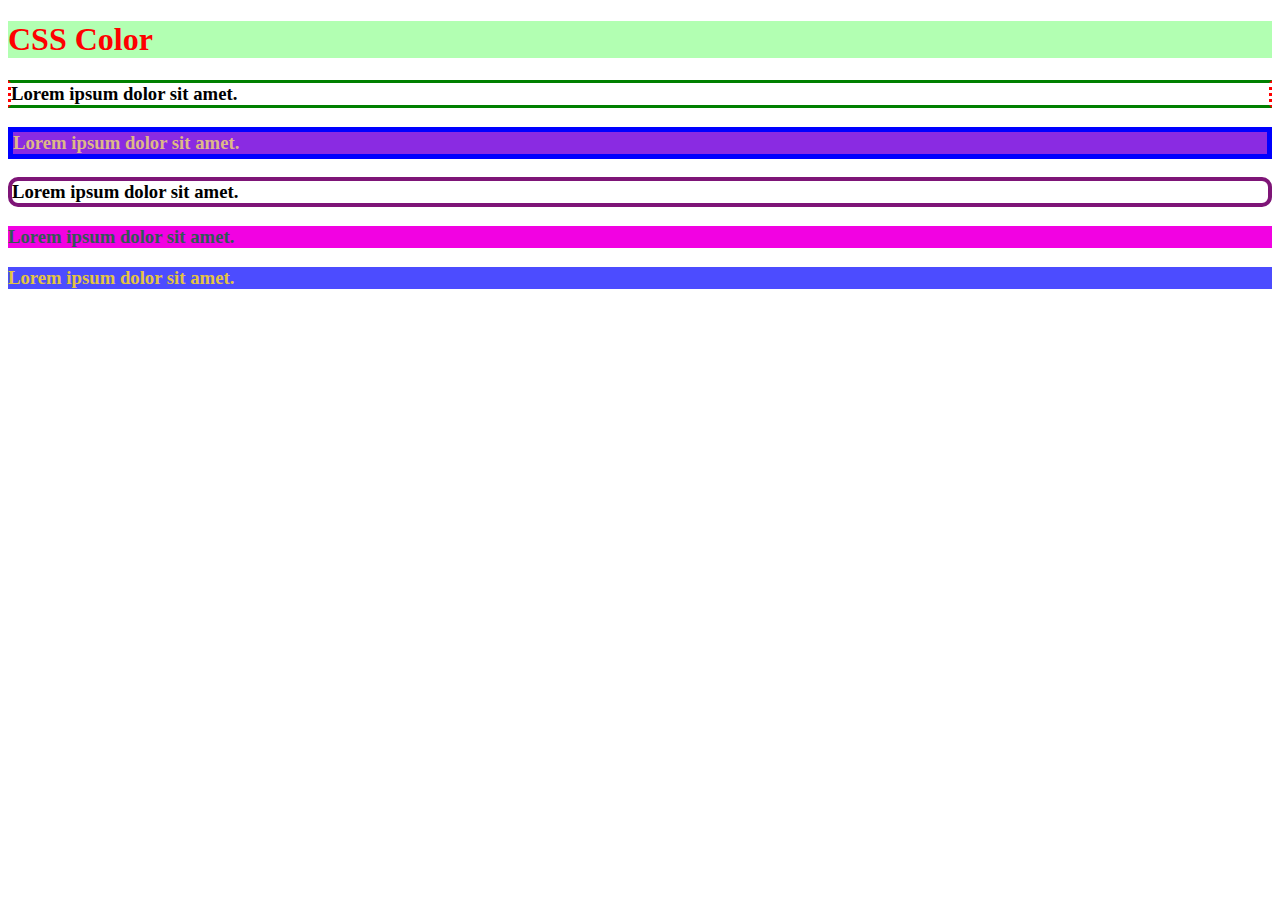
<file: session-3/index.html>
<!DOCTYPE html>
<html lang="en">
<head>
    <meta charset="UTF-8">
    <meta http-equiv="X-UA-Compatible" content="IE=edge">
    <meta name="viewport" content="width=device-width, initial-scale=1.0">
    <link rel="stylesheet" href="./style.css">
    <style>
        #box2 {
            background-color: blueviolet;
            color: burlywood;
        }

        #box3  {
            back
        }
    </style>
    <title>CSS Color</title>
</head>
<body>
    <h1>CSS Color</h1>
    <!-- style="background-color: aqua; color: red;"  -->
    <h3 id="box1">Lorem ipsum dolor sit amet.</h3>
    <h3 id="box2">Lorem ipsum dolor sit amet.</h3>
    <h3 id="box3">Lorem ipsum dolor sit amet.</h3>
    <h3 id="box4">Lorem ipsum dolor sit amet.</h3>
    <h3 class="box5">Lorem ipsum dolor sit amet.</h3>
    
</body>
</html>
</file>
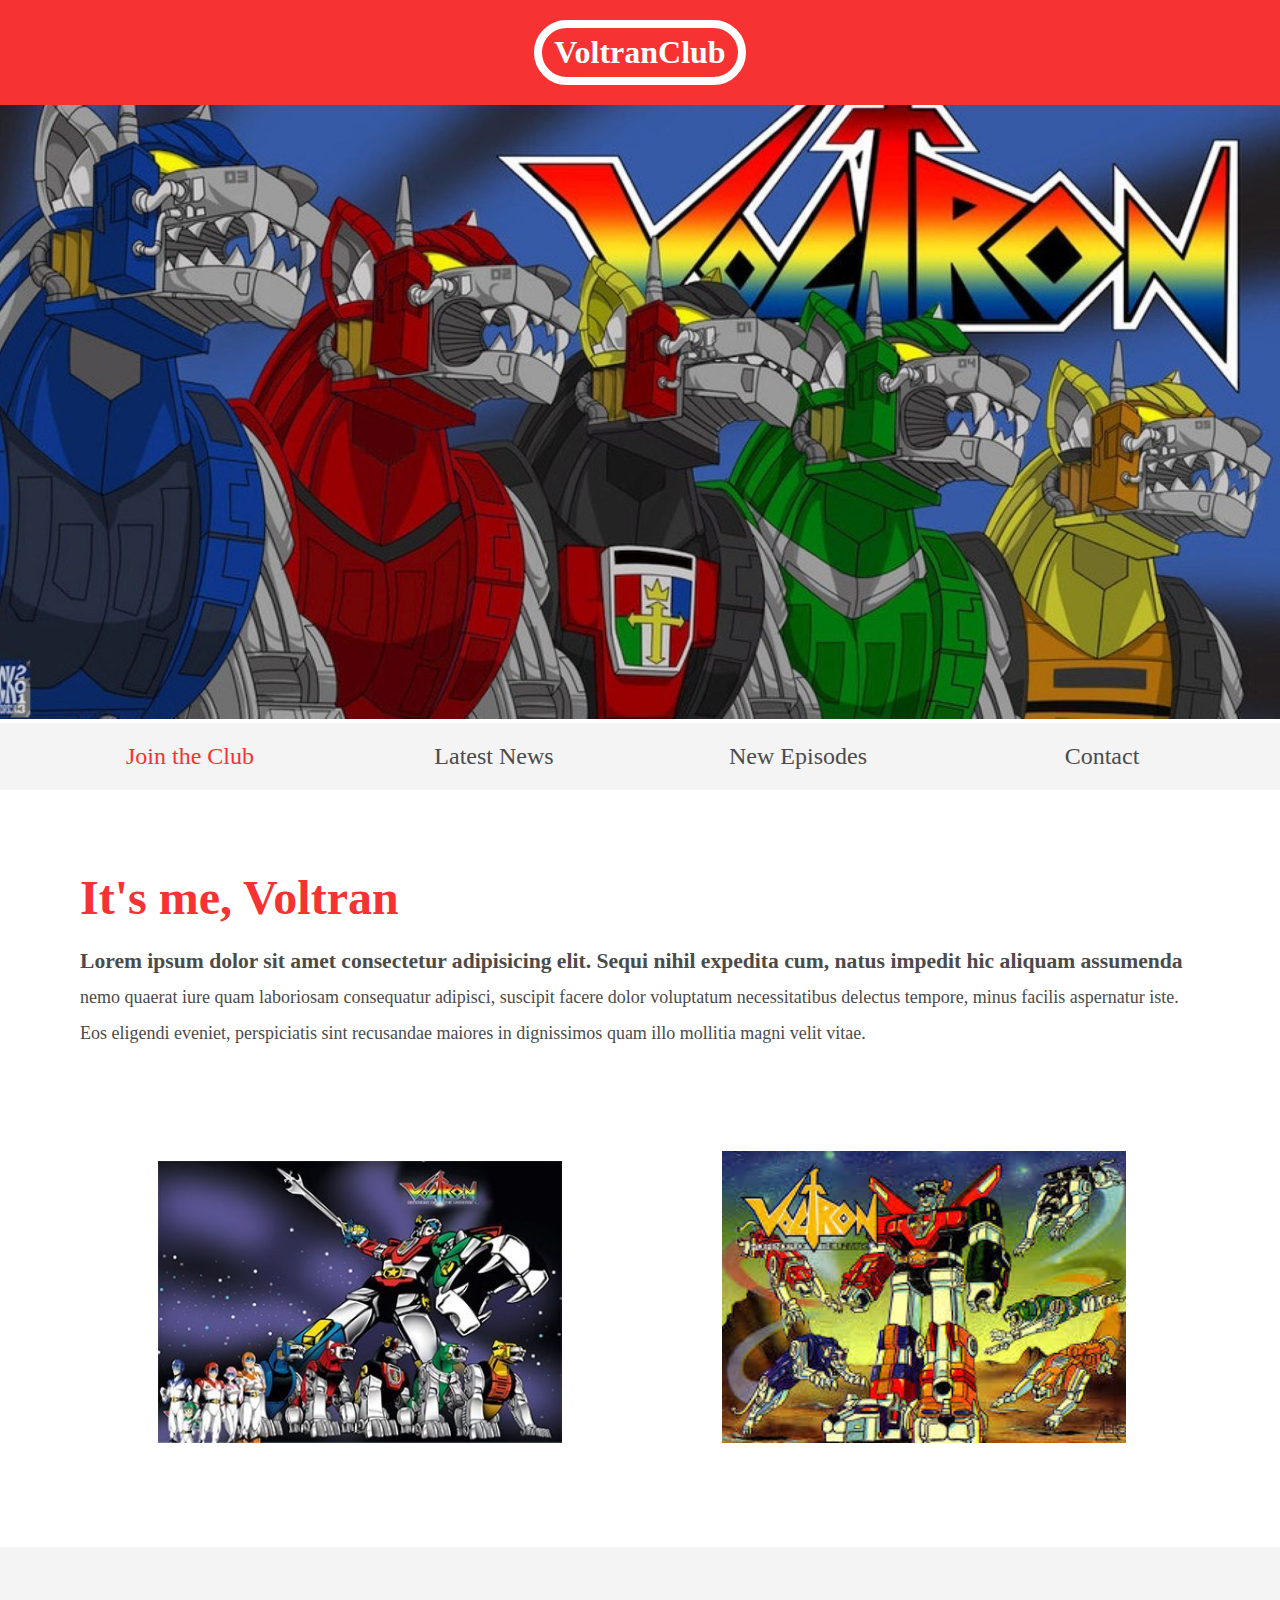
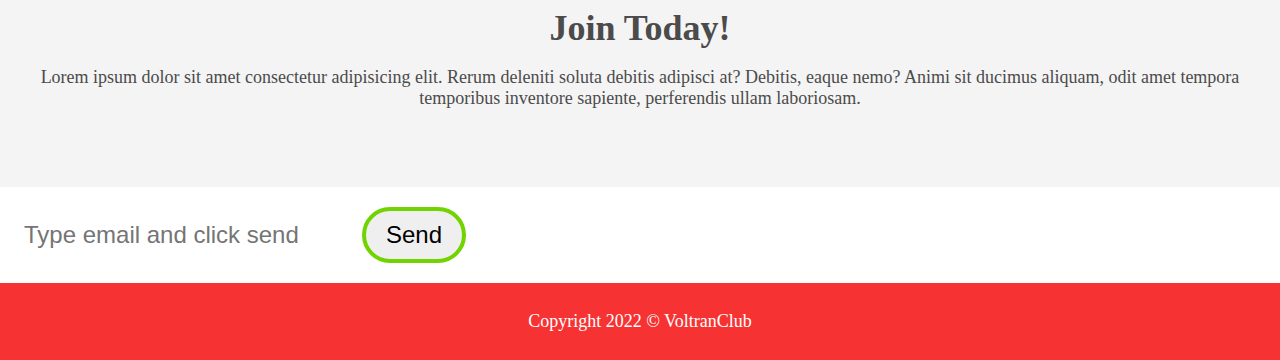
<file: session-3/voltranclup/index.html>
<!DOCTYPE html>
<html lang="en">
<head>
    <meta charset="UTF-8">
    <meta http-equiv="X-UA-Compatible" content="IE=edge">
    <meta name="viewport" content="width=device-width, initial-scale=1.0">
    <link rel="stylesheet" href="./style.css">
    <title>VoltranClub</title>
</head>
<body>
    <header>
        <h1>VoltranClub</h1>
    </header>

    <section class="banner">
        <img src="./voltran.jpg" alt="Voltran">
    </section>
    
    <nav>
        <ul>
            <li><a href="#" class="join">Join the Club</a></li>
            <li><a href="#">Latest News</a></li>
            <li><a href="#">New Episodes</a></li>
            <li><a href="#">Contact</a></li>
        </ul>
    </nav>
    <main>
        <article>
            <h2>It's me, Voltran</h2>
            <p>Lorem ipsum dolor sit amet consectetur adipisicing elit. Sequi nihil expedita cum, natus impedit hic aliquam assumenda nemo quaerat iure quam laboriosam consequatur adipisci, suscipit facere dolor voluptatum necessitatibus delectus tempore, minus facilis aspernatur iste. Eos eligendi eveniet, perspiciatis sint recusandae maiores in dignissimos quam illo mollitia magni velit vitae.

            </p>
        </article>
        <ul class="images">
            <li><img src="./voltran2.jpg" alt="Voltran images"></li>
            <li><img src="./voltran3.jpg" alt="Voltran images"></li>
        </ul>
    </main>
    <section>
        <section class="join">
            <h2>Join Today!</h2>
            <p>Lorem ipsum dolor sit amet consectetur adipisicing elit. Rerum deleniti soluta debitis adipisci at? Debitis, eaque nemo? Animi sit ducimus aliquam, odit amet tempora temporibus inventore sapiente, perferendis ullam laboriosam.</p>

        </section>
        <form action="x#">
            <input type="email" name="email" id="" placeholder="Type email and click send" required>
            <input type="submit" value="Send" id="submit" >
        </form>
    </section>
    <footer>
        <p class="copyright">Copyright 2022 &copy; VoltranClub</p>
    </footer>
</body>
</html>
</file>
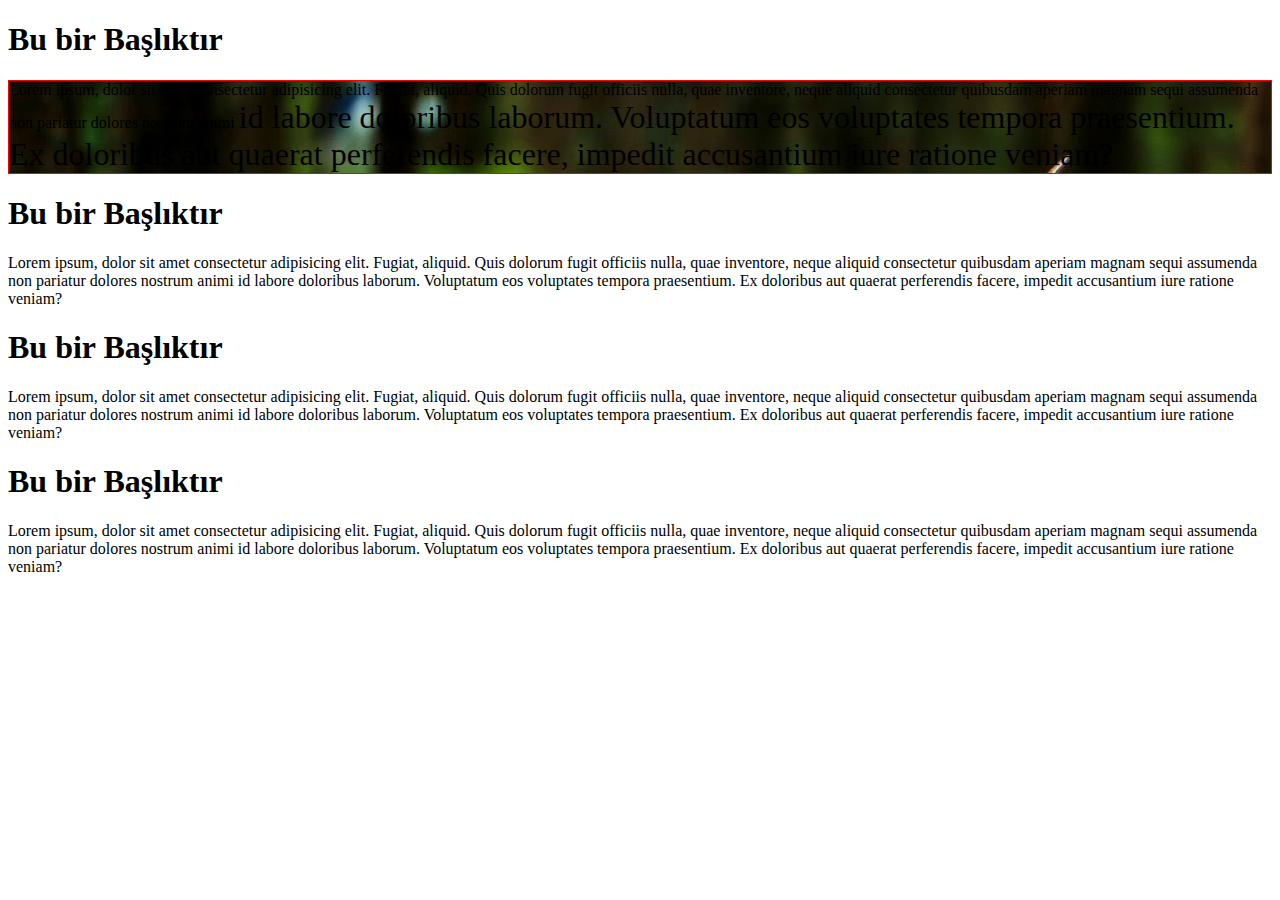
<file: session-1_recapt/div_span.html>
<!DOCTYPE html>
<html lang="en">
<head>
    <meta charset="UTF-8">
    <meta http-equiv="X-UA-Compatible" content="IE=edge">
    <meta name="viewport" content="width=device-width, initial-scale=1.0">
    <title>Document</title>
    <style>
        .div1 {
            border: 1px solid red;
            background-image: url(./resim2.jpg);

        }
        .span {
            font-size: 2rem;
        }
    </style>
</head>
<body>
    <div>
        <h1>
            Bu bir Başlıktır
        </h1>
        <p class="div1">Lorem ipsum, dolor sit amet consectetur adipisicing elit. Fugiat, aliquid. Quis dolorum fugit officiis nulla, quae inventore, neque aliquid consectetur quibusdam aperiam magnam sequi assumenda non pariatur dolores nostrum animi <span class="span">id labore doloribus laborum. Voluptatum eos voluptates tempora praesentium. Ex doloribus aut quaerat perferendis facere, impedit accusantium iure ratione veniam?</span> </p>
    </div>
    <div>
        <h1>
            Bu bir Başlıktır
        </h1>
        <p>Lorem ipsum, dolor sit amet consectetur adipisicing elit. Fugiat, aliquid. Quis dolorum fugit officiis nulla, quae inventore, neque aliquid consectetur quibusdam aperiam magnam sequi assumenda non pariatur dolores nostrum animi id labore doloribus laborum. Voluptatum eos voluptates tempora praesentium. Ex doloribus aut quaerat perferendis facere, impedit accusantium iure ratione veniam?</p>
    </div>
    <div>
        <h1>
            Bu bir Başlıktır
        </h1>
        <p>Lorem ipsum, dolor sit amet consectetur adipisicing elit. Fugiat, aliquid. Quis dolorum fugit officiis nulla, quae inventore, neque aliquid consectetur quibusdam aperiam magnam sequi assumenda non pariatur dolores nostrum animi id labore doloribus laborum. Voluptatum eos voluptates tempora praesentium. Ex doloribus aut quaerat perferendis facere, impedit accusantium iure ratione veniam?</p>
    </div>
    <div>
        <h1>
            Bu bir Başlıktır
        </h1>
        <p>Lorem ipsum, dolor sit amet consectetur adipisicing elit. Fugiat, aliquid. Quis dolorum fugit officiis nulla, quae inventore, neque aliquid consectetur quibusdam aperiam magnam sequi assumenda non pariatur dolores nostrum animi id labore doloribus laborum. Voluptatum eos voluptates tempora praesentium. Ex doloribus aut quaerat perferendis facere, impedit accusantium iure ratione veniam?</p>
    </div>
</body>
</html>
</file>
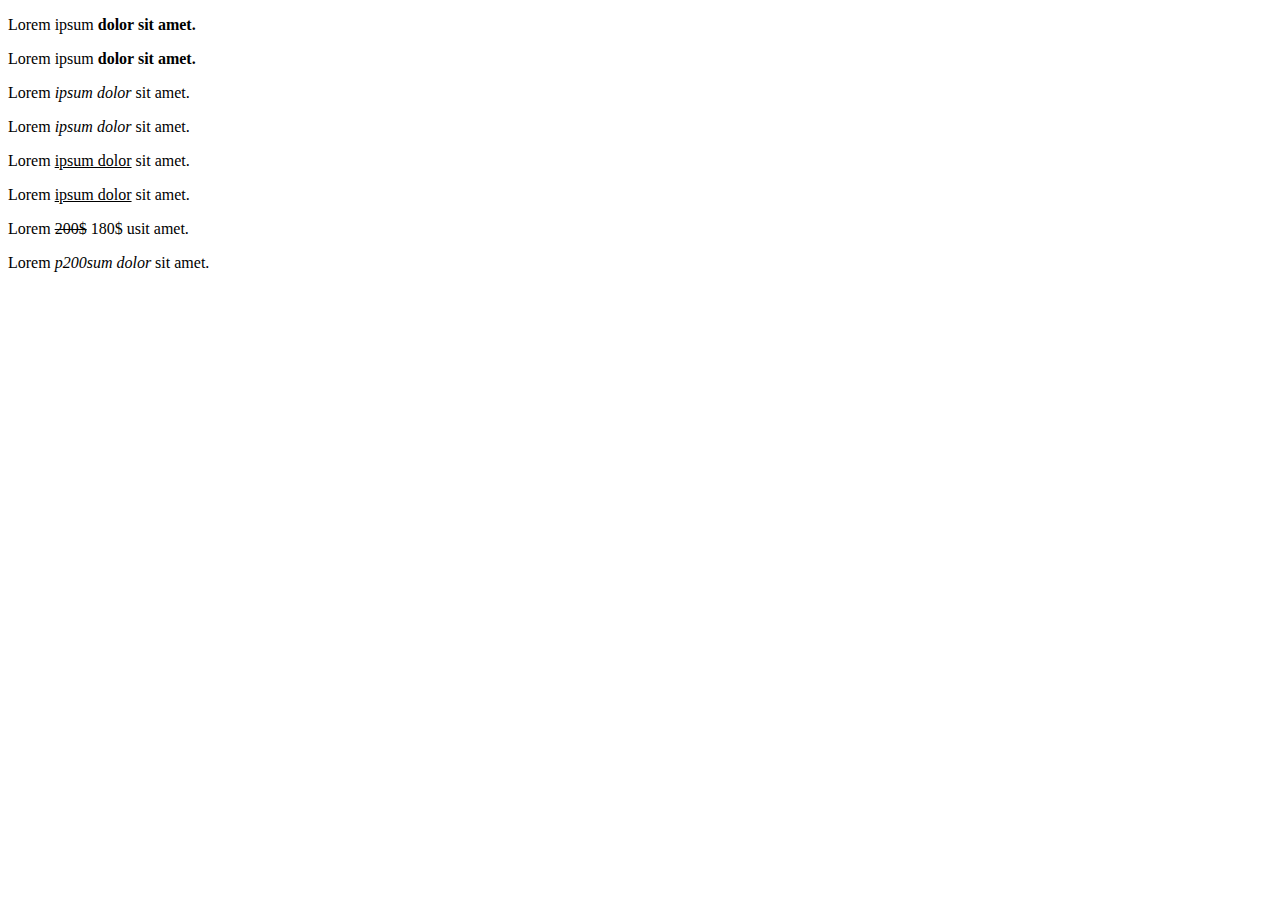
<file: session-1_recapt/formatting.html>
<!DOCTYPE html>
<html lang="en">
<head>
    <meta charset="UTF-8">
    <meta http-equiv="X-UA-Compatible" content="IE=edge">
    <meta name="viewport" content="width=device-width, initial-scale=1.0">
    <title>Biçilendirme</title>
</head>
<body>
    <p>Lorem ipsum <b>dolor sit amet.</b> </p>
    <p>Lorem ipsum <strong>dolor sit amet.</strong> </p>

    <p>Lorem <i>ipsum dolor</i>  sit amet.</p>
    <p>Lorem <em>ipsum dolor</em>  sit amet.</p>
    <p>Lorem <u>ipsum dolor</u>  sit amet.</p>
    <p>Lorem <ins>ipsum dolor</ins>  sit amet.</p>
    <p>Lorem <del>200$</del> 180$ usit amet.</p>
    <p>Lorem <em>p200sum dolor</em>  sit amet.</p>
    
</body>
</html>
</file>
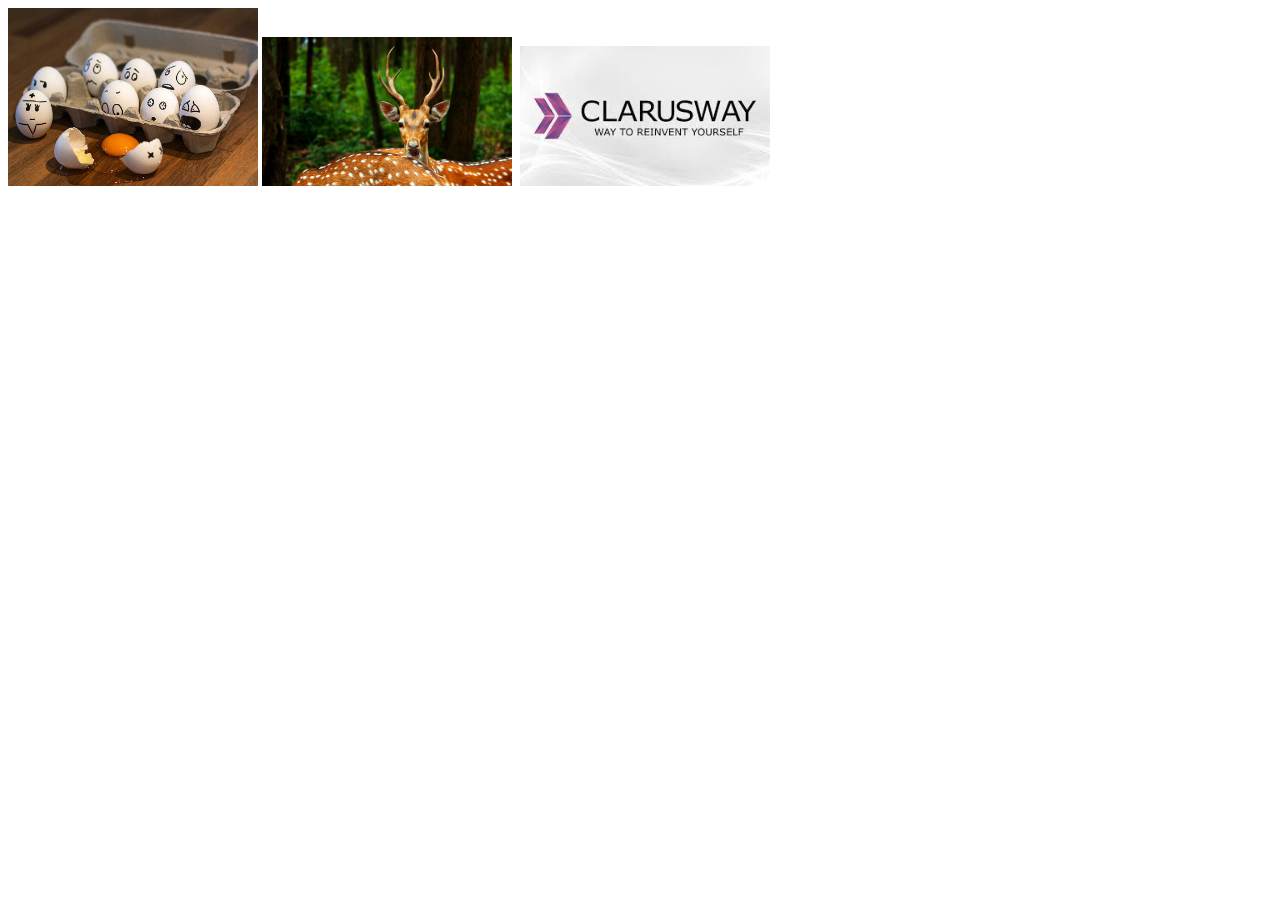
<file: session-1_recapt/images.html>
<!DOCTYPE html>
<html lang="en">
<head>
    <meta charset="UTF-8">
    <meta http-equiv="X-UA-Compatible" content="IE=edge">
    <meta name="viewport" content="width=device-width, initial-scale=1.0">
    <title>REsimler</title>
</head>
<body>
    <img src="./resim1.jpg" alt="yımırtalar" width="250px">
    <img src="./resim2.jpg" alt="antilop" width="250px">
    <img lorempicsum >
    <img src="[data-uri]" alt="clarusway" width="250">    
</body>
</html>
</file>
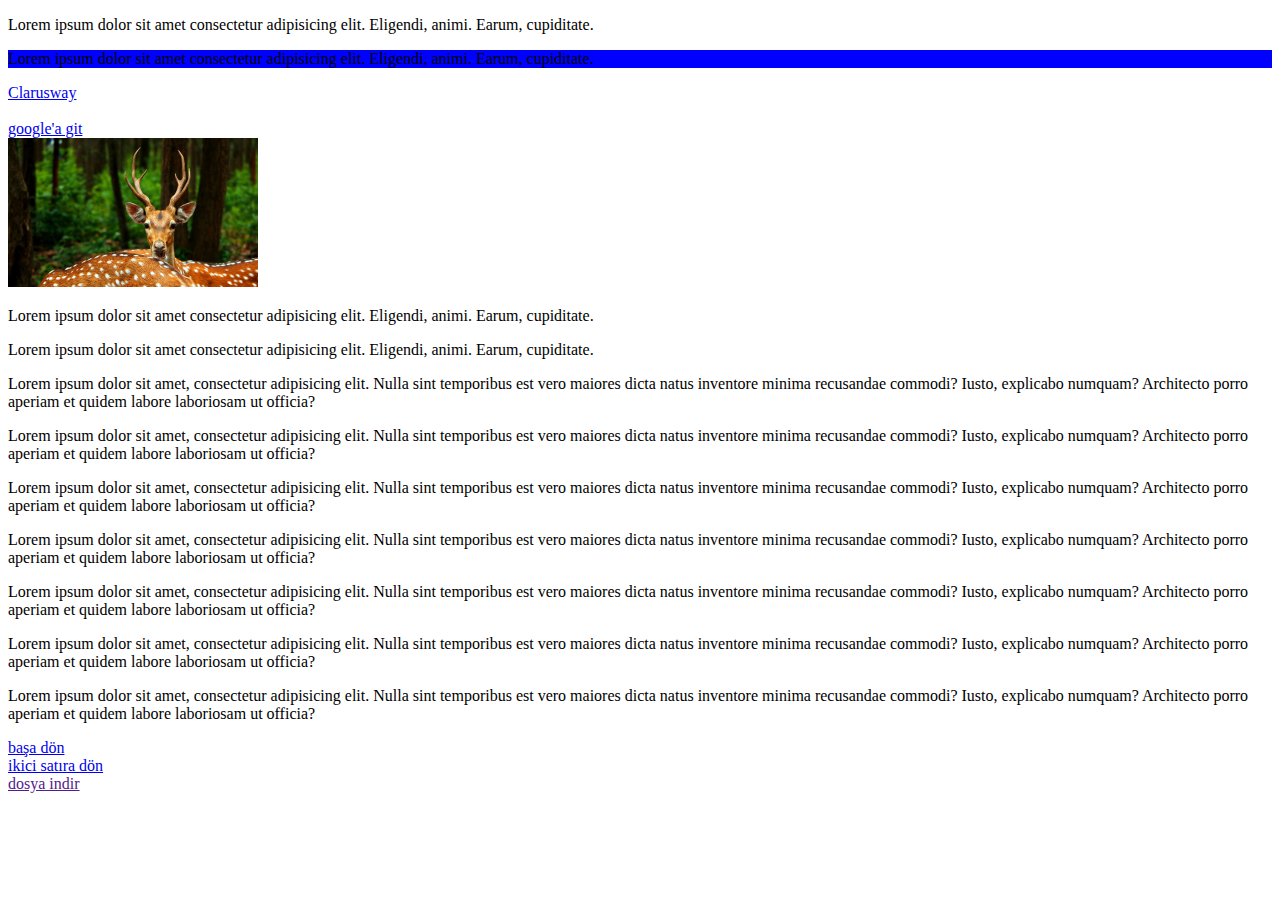
<file: session-1_recapt/link.html>
<!DOCTYPE html>
<html lang="en">
<head>
    <meta charset="UTF-8">
    <meta http-equiv="X-UA-Compatible" content="IE=edge">
    <meta name="viewport" content="width=device-width, initial-scale=1.0">
    <title>Linkler</title>
</head>
<body>
    <p id="paragraf 1">Lorem ipsum dolor sit amet consectetur adipisicing elit. Eligendi, animi. Earum, cupiditate.</p>
    <p id="paragraf 2" style="background-color: blue;">Lorem ipsum dolor sit amet consectetur adipisicing elit. Eligendi, animi. Earum, cupiditate.</p>
    <a href="https://clarusway.com">Clarusway </a>
    <br> <br>
    <a href="https://google.com" target="_blank">google'a git </a>
    <br>
    <a href="https://google.com" target="_blank"><img src="./resim2.jpg" alt="" width="250"> </a>
    <p>Lorem ipsum dolor sit amet consectetur adipisicing elit. Eligendi, animi. Earum, cupiditate.</p>
    <p>Lorem ipsum dolor sit amet consectetur adipisicing elit. Eligendi, animi. Earum, cupiditate.</p>
    <p>Lorem ipsum dolor sit amet, consectetur adipisicing elit. Nulla sint temporibus est vero maiores dicta natus inventore minima recusandae commodi? Iusto, explicabo numquam? Architecto porro aperiam et quidem labore laboriosam ut officia?</p>
    <p>Lorem ipsum dolor sit amet, consectetur adipisicing elit. Nulla sint temporibus est vero maiores dicta natus inventore minima recusandae commodi? Iusto, explicabo numquam? Architecto porro aperiam et quidem labore laboriosam ut officia?</p>
    <p>Lorem ipsum dolor sit amet, consectetur adipisicing elit. Nulla sint temporibus est vero maiores dicta natus inventore minima recusandae commodi? Iusto, explicabo numquam? Architecto porro aperiam et quidem labore laboriosam ut officia?</p>
    <p>Lorem ipsum dolor sit amet, consectetur adipisicing elit. Nulla sint temporibus est vero maiores dicta natus inventore minima recusandae commodi? Iusto, explicabo numquam? Architecto porro aperiam et quidem labore laboriosam ut officia?</p>
    <p>Lorem ipsum dolor sit amet, consectetur adipisicing elit. Nulla sint temporibus est vero maiores dicta natus inventore minima recusandae commodi? Iusto, explicabo numquam? Architecto porro aperiam et quidem labore laboriosam ut officia?</p>
    <p>Lorem ipsum dolor sit amet, consectetur adipisicing elit. Nulla sint temporibus est vero maiores dicta natus inventore minima recusandae commodi? Iusto, explicabo numquam? Architecto porro aperiam et quidem labore laboriosam ut officia?</p>
    <p>Lorem ipsum dolor sit amet, consectetur adipisicing elit. Nulla sint temporibus est vero maiores dicta natus inventore minima recusandae commodi? Iusto, explicabo numquam? Architecto porro aperiam et quidem labore laboriosam ut officia?</p>
    <a href="#paragraf 1">başa dön</a>
    <br>
    <a href="#paragraf 2">ikici satıra dön</a>
    <br>
    <a href=""> dosya indir</a>
    
    
</body>
</html>
</file>
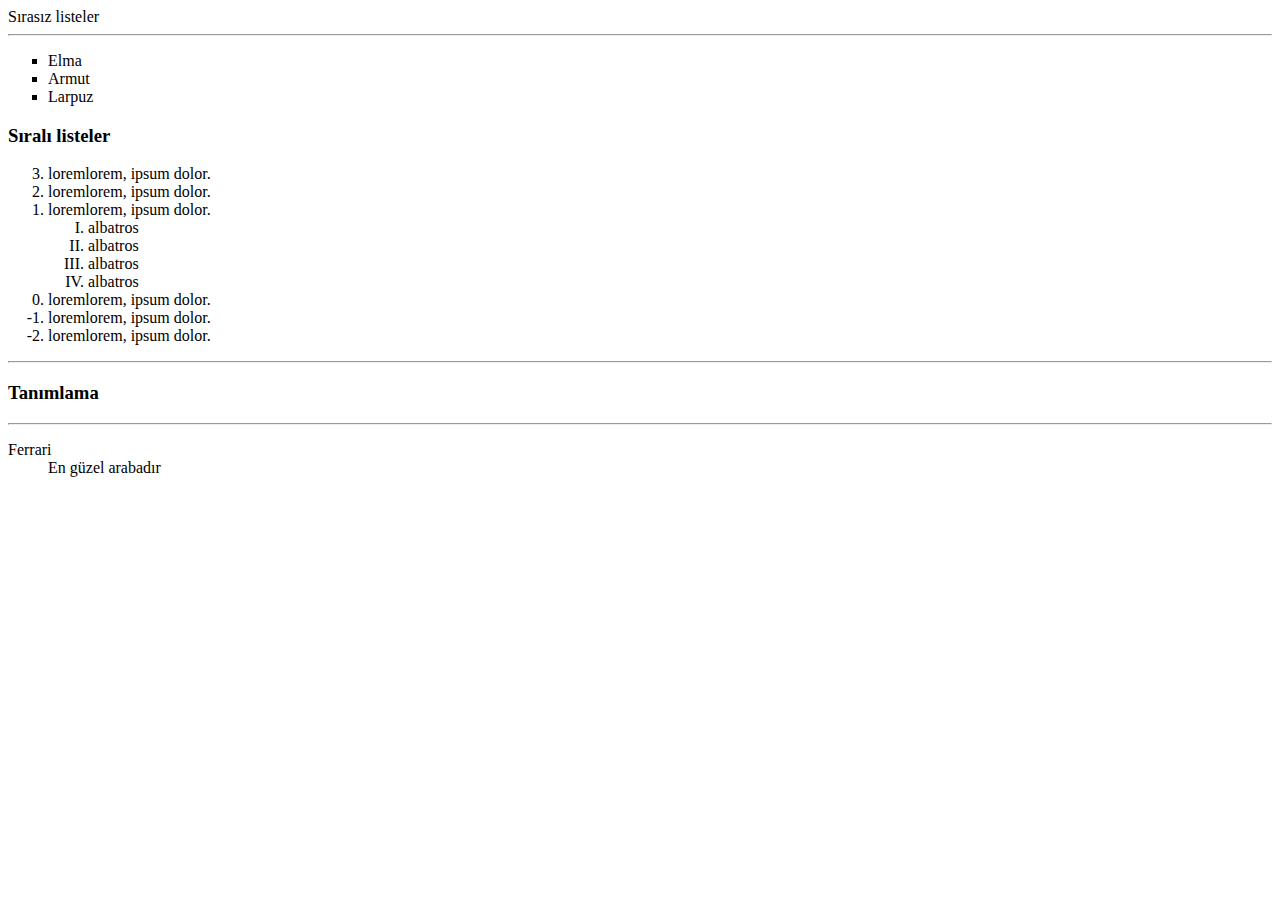
<file: session-1_recapt/list.html>
<!DOCTYPE html>
<html lang="en">
<head>
    <meta charset="UTF-8">
    <meta http-equiv="X-UA-Compatible" content="IE=edge">
    <meta name="viewport" content="width=device-width, initial-scale=1.0">
    <title>listeler</title>
</head>
<body>Sırasız listeler</h3>
    <hr>
    <ul style="list-style-type: square;" >
        <li>Elma</li>
        <li>Armut</li>
        <li>Larpuz</li>
    </ul>
    <h3>Sıralı listeler</h3>
    <ol start="3" reversed>
        <li>loremlorem, ipsum dolor.</li>
        <li>loremlorem, ipsum dolor.</li>
        <li>loremlorem, ipsum dolor.</li>
            <ol type="I">
                <li>albatros</li>
                <li>albatros</li>
                <li>albatros</li>
                <li>albatros</li>
            </ol>
        <li>loremlorem, ipsum dolor.</li>
        <li>loremlorem, ipsum dolor.</li>
        <li>loremlorem, ipsum dolor.</li>
    </ol>
    <hr>
    <h3>Tanımlama</h3>
    <hr>
    <dl>
    <dt>Ferrari</dt>
    <dd>En güzel arabadır</dd>
    </dl>
</body>
</html>
</file>
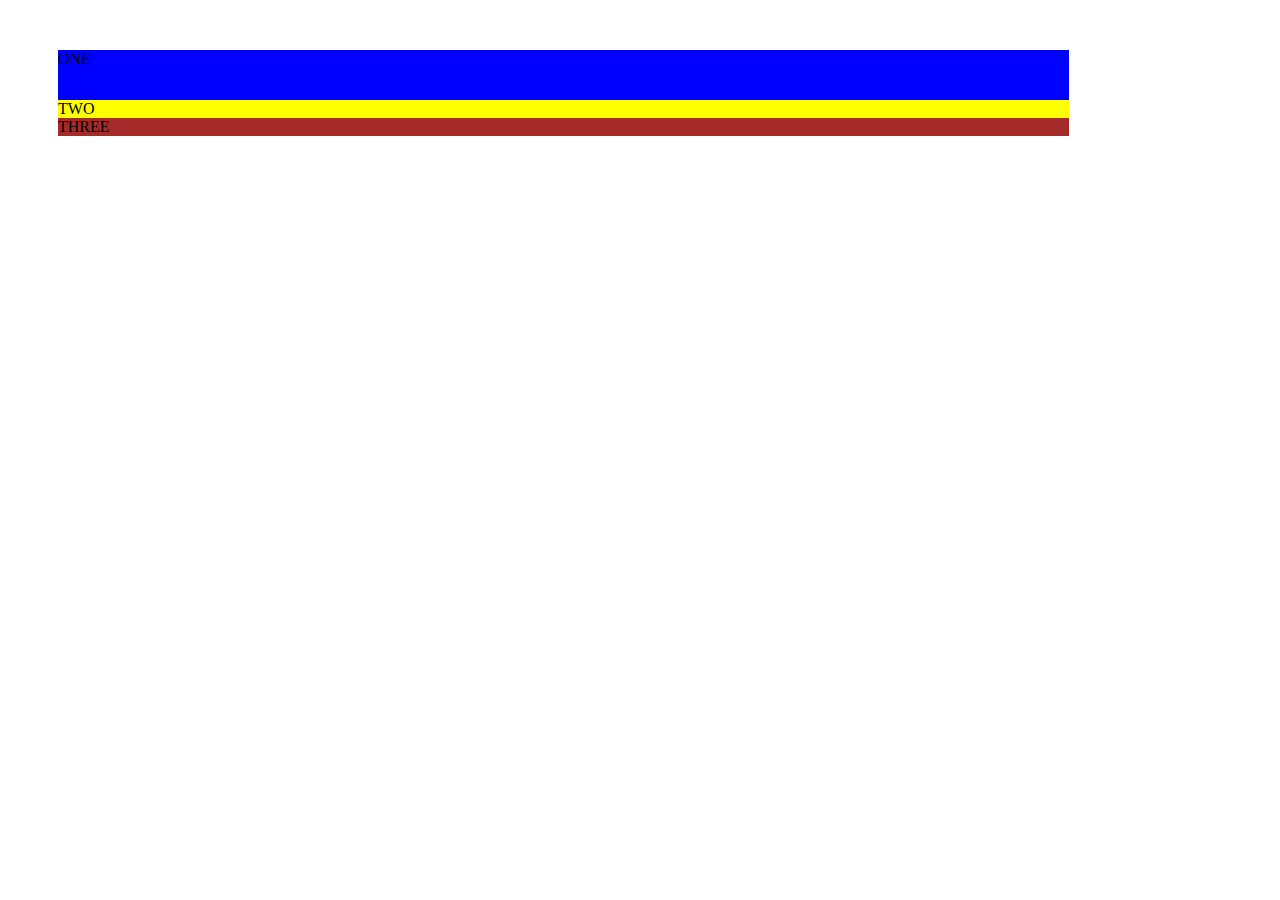
<file: session-3/margin.html>
<!DOCTYPE html>
<html lang="en">
<head>
    <meta charset="UTF-8">
    <meta http-equiv="X-UA-Compatible" content="IE=edge">
    <meta name="viewport" content="width=device-width, initial-scale=1.0">
    <link rel="stylesheet" href="./margin.css">
    <title>CSS Margin</title>
</head>
<body>
    
    <div class="demo">
        <div class="one">ONE</div>
        <div class="two">TWO</div>
        <div class="three">THREE</div>
    </div>
</body>
</html>
</file>
<file: session-3/style.css>
body {
    /* background-color: #85bb65; */
}
h1 {
    color: red;
    background-color: rgba(0, 255, 0, 0.3);
}
#box1 {
    border-style: solid dotted ;
    border-width: 10px, 20px;
    border-color: green red;
}
#box2 {
    border: 5px solid blue;
}

#box3 {
    border: 4px solid #7e1577;
    border-radius: 10px;
}
#box4 {
    background-color: #f202e2;
    color: #335755;
}

.box5 {
    background-color: hsla(240, 100%, 50%, 0.7);
    color: #E4C441;
}
</file>
<file: session-3/voltranclup/style.css>
body, ul, li, h1, h2, a{
    margin: 0;
    padding: 0;
    font-family: tahoma;
  }
  p{
    font-size: 18px;
  }
  header{
    background-color: #F63232;
    padding: 20px 0;
    text-align: center;
    position: fixed;
    width: 100%;
    top: 0;
    left: 0;
    z-index: 1;
  }
  header h1{
    color: white;
    border: 8px solid white;
    display: inline-block;
    padding: 6px 12px;
    border-radius: 36px;
  }
  .banner{
    position: relative;
  }
  .banner img{
    max-width: 100%;
  }
  nav{
    background: #F4F4F4;
    padding: 20px;
    position: sticky;
    top: 106px;
    z-index: 1;
  }
  nav ul{
    white-space: nowrap;
    max-width: 1200px;
    margin: 0 auto;
    text-align: center;
  }
  nav li{
    width: 25%;
    display: inline-block;
    font-size: 24px;
  }
  nav li a{
    text-decoration: none;
    color: #4B4B4B;
  }
  nav li a:hover{
    text-decoration: underline;
  }
  nav li a.join{
    color: #F63232;
  }
  main{
    max-width: 100%;
    width: 1200px;
    margin: 80px auto;
    padding: 0 40px;
    box-sizing: border-box;
  }
  article h2{
    color: #F63232;
    font-size: 48px;
  }
  article p{
    line-height: 2em;
    color: #4B4B4B;
  }
  article p::first-line{
    font-weight: bold;
    font-size: 1.2em;
  }
  .images{
    text-align: center;
    margin: 80px 0;
    white-space: nowrap;
  }
  .images li{
    display: inline-block;
    list-style-type: none;
    width: 40%;
    margin: 20px 5%;
    position: relative;
  }
  .images li:hover{
    top: -4px;
  }
  .images li img{
    width: 90%;
  }
  section.join{
    background: #F4F4F4;
    text-align: center;
    padding: 60px 20px;
    color: #4B4B4B;
  }
  section.join h2{
    font-size: 36px;
  }
  form input{
    margin: 20px 0;
    padding: 10px 20px;
    font-size: 24px;
    border-radius: 28px;
    border: 4px solid white;
  }
  form input:focus{
    border: 4px dashed #4B4B4B;
    outline: none;
  }
  form input:valid{
    border: 4px solid #71d300;
  }
  #submit {
    cursor: pointer;
  }
  footer{
    background: #F63232;
    color: white;
    padding: 10px;
    text-align: center;
  }
  /* responsive styles */
  @media screen and (max-width: 1400px){
    .banner .welcome{
      font-size: 40px;
    }
  }
  @media screen and (max-width: 960px){
    .banner .welcome{
      font-size: 28px;
    }
    nav li{
      font-size: 18px;
    }
  }
  @media screen and (max-width: 700px){
    .banner .welcome{
      font-size: 20px;
      position: relative;
      text-align: center;
    }
    .banner .welcome br{
      display: none;
    }
    .banner .welcome span{
      font-size: 1em;
    }
    nav li{
      font-size: 18px;
    }
    .images li{
      width: 100%;
      display: block;
      margin: 20px auto;
    }
  }
  @media screen and (max-width: 560px){
    .banner .welcome{
      font-size: 20px;
      position: relative;
      text-align: center;
    }
    .banner .welcome br{
      display: none;
    }
    .banner .welcome span{
      font-size: 1em;
    }
    nav li{
      display: block;
      width: 100%;
      margin: 12px 0;
    }
    article h2{
      font-size: 36px;
    }
    header, nav{
      position: relative;
      top: 0;
    }
  }
</file>
<file: session-3/margin.css>
.demo {
    background-color: aqua;
    width: 80%;
    margin: 50px 50px;
}
.one {
    background-color: blue;
    height: 50px;
}

.two {
    background-color: yellow;
    /* height: 50px;
    width: 50px; */
    margin: 50;
}
.three {
    background-color: brown;
}
</file>
